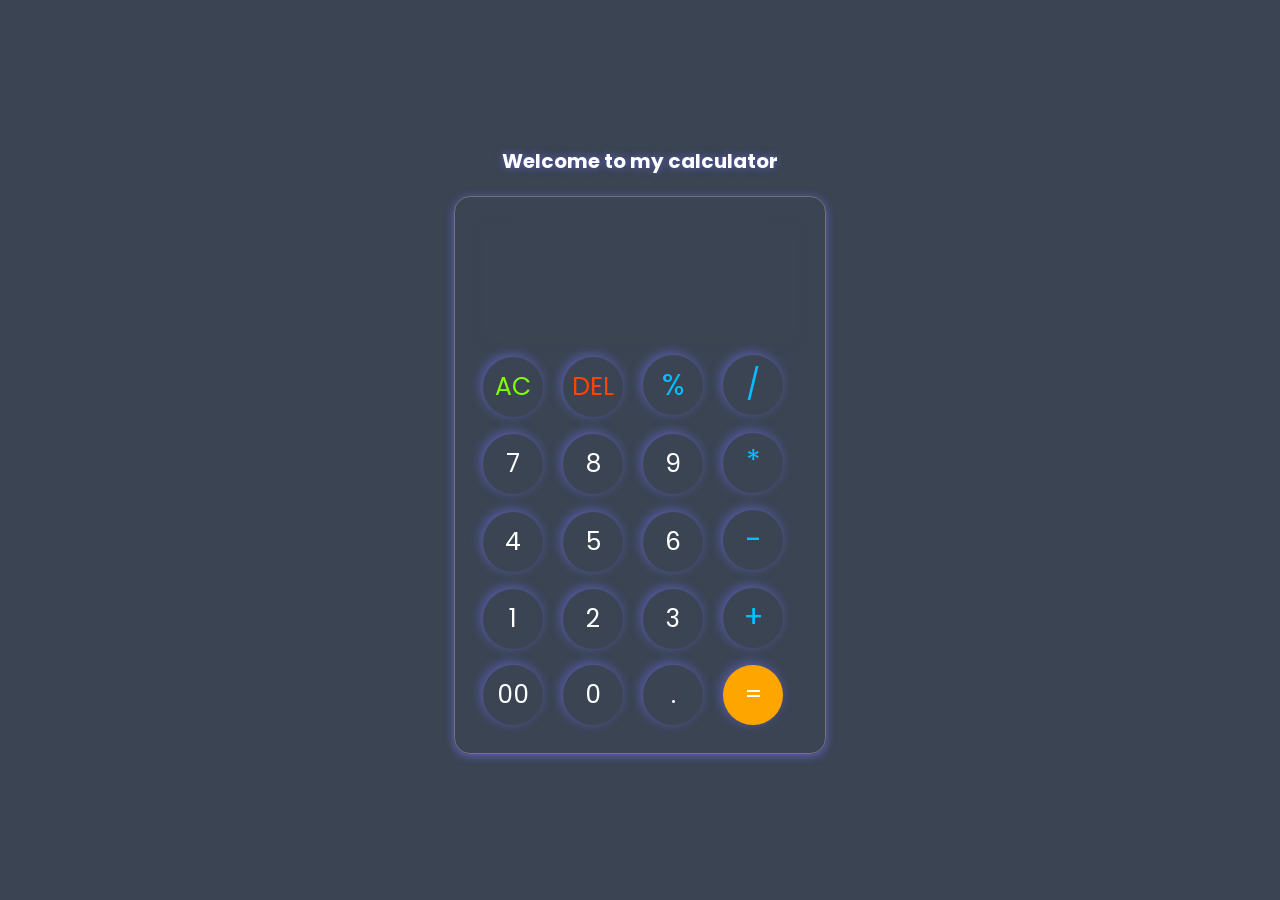
<file: index.html>
<!DOCTYPE html>
<html lang="en">

<head>
    <meta charset="UTF-8">
    <meta name="viewport" content="width=device-width, initial-scale=1.0">
    <title>My Calculator</title>
    <link rel="stylesheet" href="style.css">
    <link rel="preconnect" href="https://fonts.googleapis.com">
    <link rel="preconnect" href="https://fonts.gstatic.com" crossorigin>
    <link
     href="https://fonts.googleapis.com/css2?family=Poppins:ital,wght@0,100;0,200;0,300;0,400;0,500;0,600;0,700;0,800;0,900;1,100;1,200;1,300;1,400;1,500;1,600;1,700;1,800;1,900&family=Roboto:ital,wght@0,100..900;1,100..900&display=swap" rel="stylesheet">
</head>
<body>
    <div class="calculator-container">
        <h2>Welcome to my calculator</h2>
    <div class="box-container">
        <input type="text" id="inputplace">
        <div>
            <button class="acBtn">AC</button>
            <button class="delBtn">DEL</button>
            <button class="operator">%</button>
            <button class="operator">/</button>
        </div>

        <div>
            <button>7</button>
            <button>8</button>
            <button>9</button>
            <button class="operator">*</button>
        </div>

        <div>
            <button>4</button>
            <button>5</button>
            <button>6</button>
            <button class="operator">-</button>
        </div>

        <div>
            <button>1</button>
            <button>2</button>
            <button>3</button>
            <button class="operator">+</button>
        </div>

        <div>
            <button>00</button>
            <button>0</button>
            <button>.</button>
            <button class="equalBtn">=</button>
        </div>

    </div>
</div>
    <script src="app.js"></script>
</body>

</html>
</file>
<file: style.css>
* {
    margin: 0;
    padding: 0;
    box-sizing: border-box;
    font-family: "Poppins", sans-serif;
}


body {
    width: 100%;
    height: 100vh;
    display: flex;
    justify-content: center;
    align-items: center;
    background-color: #3a4452;

}

.calculator-container h2 {
       margin-bottom: 20px;
       text-align: center;
       color: white;
       font-size: 20px;
       text-shadow: 0 0 8px rgba(109, 107, 232, 0.752) ;
}

.box-container {
    border: 1px solid #717377;
    border-radius: 16px;
    padding: 20px;
    box-shadow: 0px 2px 10px rgba(109, 107, 232, 0.752);
}

input {
    width: 310px;
    height: 110px;
    border: none;
    outline: none;
    padding: 24px;
    margin: 10px;
    background: transparent;
    box-shadow: 0px 3px 15px rgba(84, 84, 84, 0.1);
    text-align: right;
    font-size: 40px;
    cursor: pointer;
    color: #ffffff;
}

input::placeholder {
    color: #ffffff;
}

button {
    border: none;
    width: 60px;
    height: 60px;
    margin: 8px;
    border-radius: 50px;
    background: transparent;
    color: white;
    font-size: 25px;
    box-shadow: -2px -2px 12px rgba(109, 107, 232, 0.652);
}

button:active {
    transform: scale(0.95);
}
 
.equalBtn {
    background-color: orange;
}

.operator {
    color:deepskyblue;
    font-size: 30px;
}

.delBtn {
    color:orangered;
}
.acBtn {
    color:chartreuse;
}

@media (max-width: 600) {
    .box-container {
    border: 1px solid #717377;
    border-radius: 12px;
    padding: 15px;
    box-shadow: 0px 2px 10px rgba(110, 110, 110, 0.1);
}
    input {
    width: 290px;
    padding: 20px;
    margin: 12px;
    
}
 button {
    width: 40px;
    height: 40px;
    margin: 10px;
    border-radius: 50px;
    font-size: 8px;
 }
}
</file>
